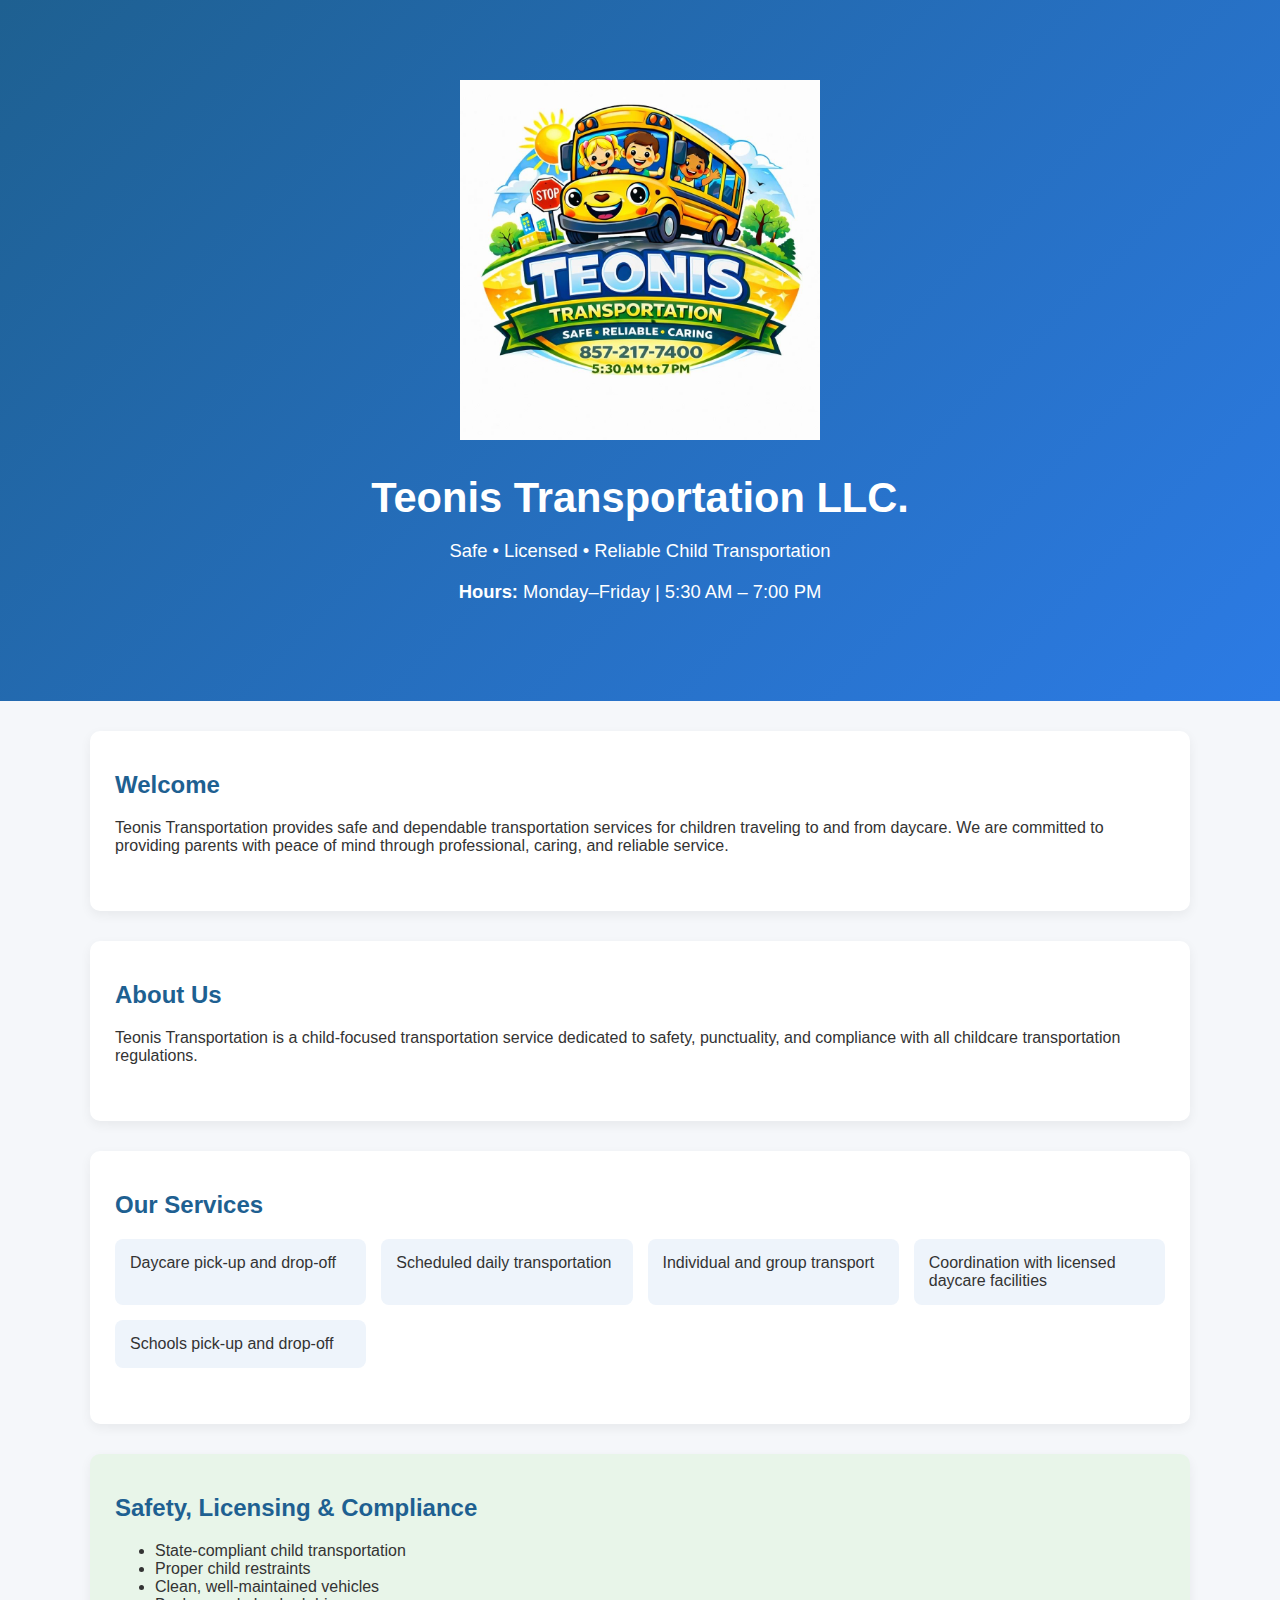
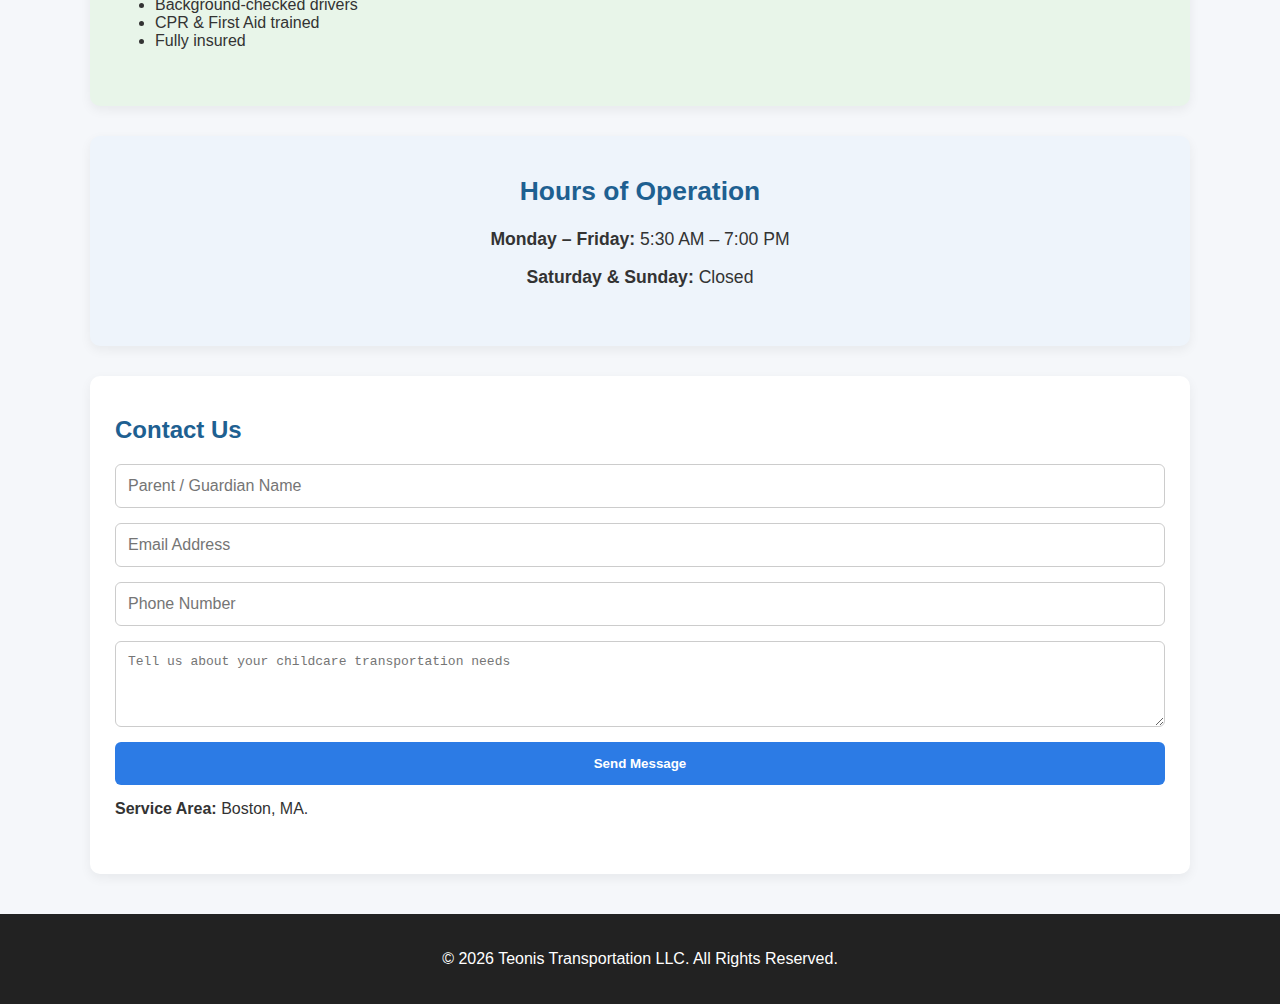
<file: index.html>
<!DOCTYPE html>
<html lang="en">

<head>
    <meta charset="UTF-8">
    <meta name="viewport" content="width=device-width, initial-scale=1.0">
    <title>Teonis Transportation LLC. | Child Daycare Transport</title>

    <style>
        /* RESET */
        * {
            box-sizing: border-box;
        }

        /* BODY */
        body {
            margin: 0;
            font-family: 'Segoe UI', Arial, sans-serif;
            color: #333;
            background-color: #f5f7fa;
        }

        /* HEADER */
        header {
            background: linear-gradient(135deg, #1e6091, #2c7be5);
            color: white;
            text-align: center;
            padding: 80px 20px;
        }

        /* BIG LOGO */
        header img {
            max-width: 360px;
            /* BIGGER LOGO */
            height: auto;
            margin-bottom: 20px;
        }

        header h1 {
            margin: 10px 0 5px;
            font-size: 2.6em;
        }

        header p {
            font-size: 1.15em;
        }

        /* SECTIONS */
        section {
            background: white;
            max-width: 1100px;
            margin: 30px auto;
            padding: 40px 25px;
            border-radius: 10px;
            box-shadow: 0 4px 12px rgba(0, 0, 0, 0.06);
        }

        h2 {
            color: #1e6091;
            margin-top: 0;
        }

        /* SERVICES */
        .services ul {
            list-style: none;
            padding: 0;
            display: grid;
            grid-template-columns: repeat(auto-fit, minmax(250px, 1fr));
            gap: 15px;
        }

        .services li {
            background: #eef4fb;
            padding: 15px;
            border-radius: 8px;
        }

        /* SAFETY */
        .safety {
            background: #e8f5e9;
        }

        /* HOURS */
        .hours {
            background: #eef4fb;
            text-align: center;
            font-size: 1.1em;
        }

        /* CONTACT FORM */
        form {
            display: grid;
            gap: 15px;
        }

        input,
        textarea {
            padding: 12px;
            border-radius: 6px;
            border: 1px solid #ccc;
            font-size: 1em;
        }

        button {
            padding: 14px;
            background: #2c7be5;
            color: white;
            border: none;
            border-radius: 6px;
            font-weight: bold;
            cursor: pointer;
        }

        button:hover {
            background: #1e6091;
        }

        /* FOOTER */
        footer {
            background: #222;
            color: white;
            text-align: center;
            padding: 20px;
            margin-top: 40px;
        }

        /* MOBILE */
        @media (max-width: 600px) {
            header img {
                max-width: 180px;
            }

            header h1 {
                font-size: 2em;
            }
        }
    </style>
</head>

<body>

    <header>
        <img src="logo.png.jpeg" alt="Teonis Transportation Logo">
        <h1>Teonis Transportation LLC.</h1>
        <p>Safe • Licensed • Reliable Child Transportation</p>
        <p><strong>Hours:</strong> Monday–Friday | 5:30 AM – 7:00 PM</p>
    </header>

    <section>
        <h2>Welcome</h2>
        <p>
            Teonis Transportation provides safe and dependable transportation
            services for children traveling to and from daycare. We are committed
            to providing parents with peace of mind through professional, caring,
            and reliable service.
        </p>
    </section>

    <section>
        <h2>About Us</h2>
        <p>
            Teonis Transportation is a child-focused transportation service
            dedicated to safety, punctuality, and compliance with all childcare
            transportation regulations.
        </p>
    </section>

    <section class="services">
        <h2>Our Services</h2>
        <ul>
            <li>Daycare pick-up and drop-off</li>
            <li>Scheduled daily transportation</li>
            <li>Individual and group transport</li>
            <li>Coordination with licensed daycare facilities</li>
            <li>Schools pick-up and drop-off</li>
        </ul>
    </section>

    <section class="safety">
        <h2>Safety, Licensing & Compliance</h2>
        <ul>
            <li>State-compliant child transportation</li>
            <li>Proper child restraints</li>
            <li>Clean, well-maintained vehicles</li>
            <li>Background-checked drivers</li>
            <li>CPR & First Aid trained</li>
            <li>Fully insured</li>
        </ul>
    </section>

    <section class="hours">
        <h2>Hours of Operation</h2>
        <p><strong>Monday – Friday:</strong> 5:30 AM – 7:00 PM</p>
        <p><strong>Saturday & Sunday:</strong> Closed</p>
    </section>

    <section>
        <h2>Contact Us</h2>
        <form action="https://formsubmit.co/bautistaj1407@gmail.com" method="POST">
            <input type="text" name="name" placeholder="Parent / Guardian Name" required>
            <input type="email" name="email" placeholder="Email Address" required>
            <input type="tel" name="phone" placeholder="Phone Number" required>
            <textarea name="message" rows="4"
                placeholder="Tell us about your childcare transportation needs"></textarea>
            <button type="submit">Send Message</button>
        </form>

        <p style="margin-top:15px;">
            <strong>Service Area:</strong> Boston, MA.
        </p>
    </section>

    <footer>
        <p>&copy; 2026 Teonis Transportation LLC. All Rights Reserved.</p>
    </footer>

</body>

</html>
</file>
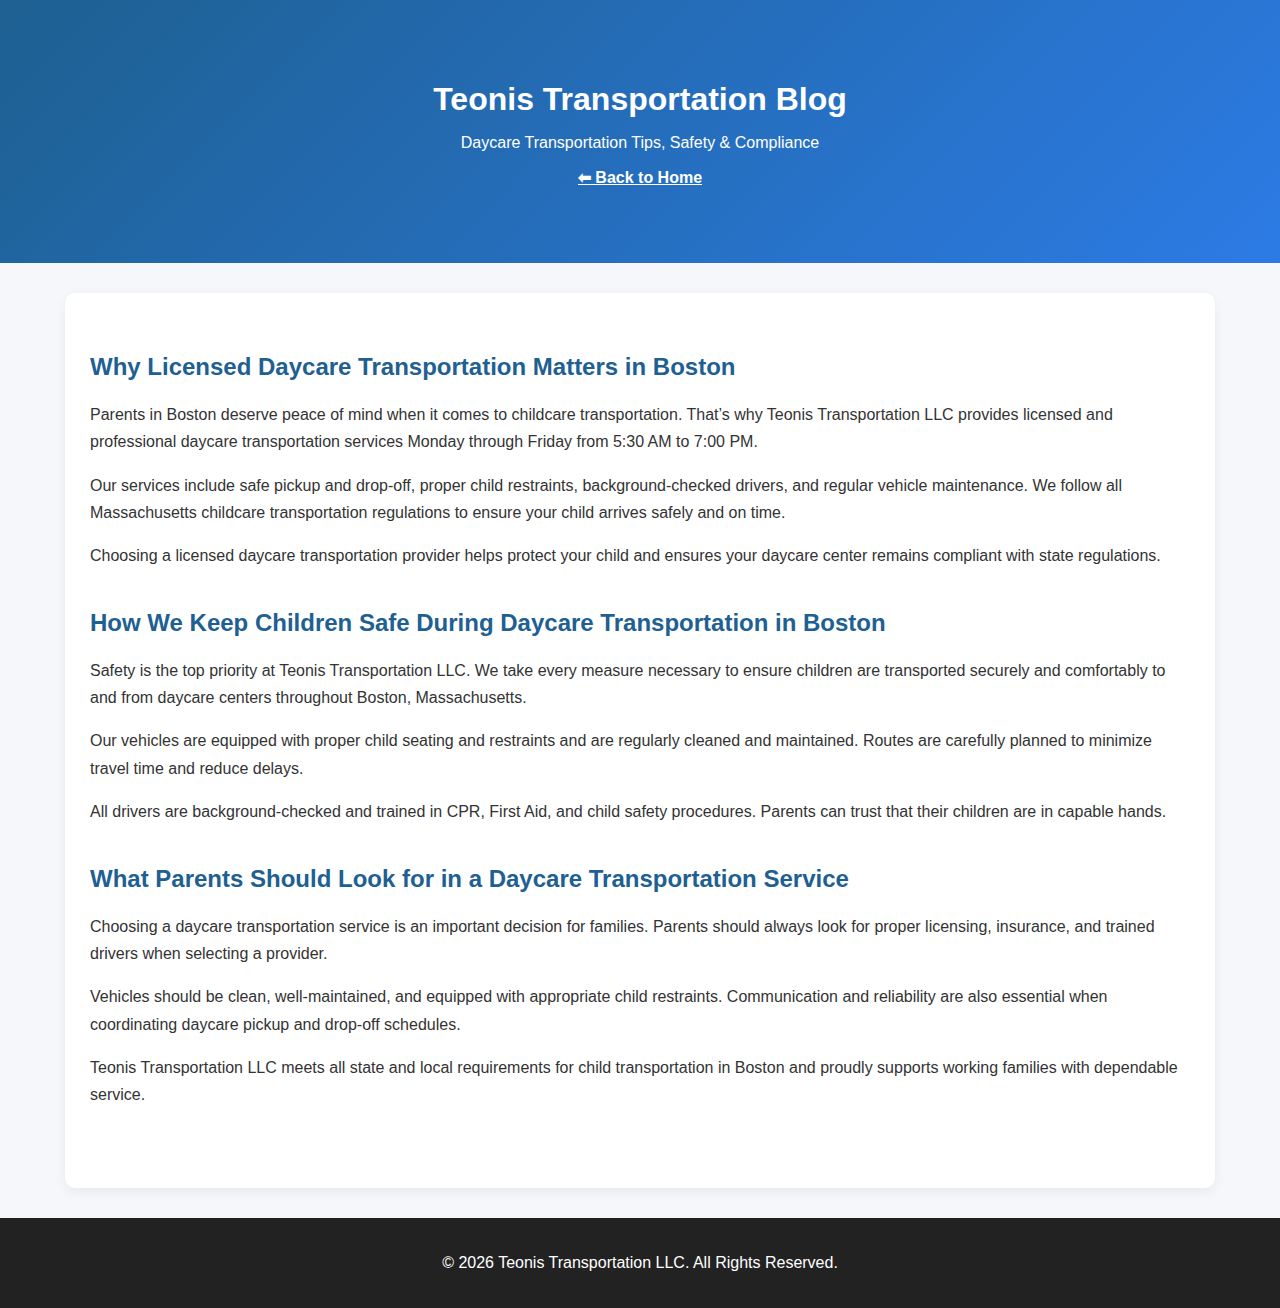
<file: blog.html>
<!DOCTYPE html>
<html lang="en">

<head>
    <meta charset="UTF-8">
    <meta name="viewport" content="width=device-width, initial-scale=1.0">

    <title>Blog | Teonis Transportation LLC – Daycare Transportation Boston</title>

    <meta name="description"
        content="Read helpful articles from Teonis Transportation LLC about daycare transportation safety, licensing, and choosing the right child transportation service in Boston, MA.">

    <meta name="keywords"
        content="daycare transportation Boston, child transportation safety, daycare pickup service Boston">

    <meta name="author" content="Teonis Transportation LLC">

    <!-- Google Analytics (GA4) -->
    <script async src="https://www.googletagmanager.com/gtag/js?id=G-SK783VQRKM"></script>
    <script>
        window.dataLayer = window.dataLayer || [];
        function gtag() { dataLayer.push(arguments); }
        gtag('js', new Date());
        gtag('config', 'G-SK783VQRKM');
    </script>

    <style>
        body {
            margin: 0;
            font-family: 'Segoe UI', Arial, sans-serif;
            background-color: #f5f7fa;
            color: #333;
        }

        /* HEADER */
        header {
            background: linear-gradient(135deg, #1e6091, #2c7be5);
            color: white;
            text-align: center;
            padding: 60px 20px;
        }

        header h1 {
            margin-bottom: 10px;
        }

        header a {
            color: white;
            text-decoration: underline;
            font-weight: bold;
        }

        /* CONTENT */
        section {
            max-width: 1100px;
            margin: 30px auto;
            padding: 40px 25px;
            background: white;
            border-radius: 10px;
            box-shadow: 0 4px 12px rgba(0, 0, 0, 0.06);
        }

        .blog-post {
            margin-bottom: 40px;
        }

        .blog-post h2 {
            color: #1e6091;
        }

        .blog-post p {
            line-height: 1.7;
            margin-bottom: 15px;
        }

        /* FOOTER */
        footer {
            background: #222;
            color: white;
            text-align: center;
            padding: 20px;
        }

        /* MOBILE */
        @media (max-width: 600px) {
            header h1 {
                font-size: 1.8em;
            }
        }
    </style>
</head>

<body>

    <header>
        <h1>Teonis Transportation Blog</h1>
        <p>Daycare Transportation Tips, Safety & Compliance</p>
        <p><a href="index.html">⬅ Back to Home</a></p>
    </header>

    <section>

        <!-- BLOG POST 1 -->
        <div class="blog-post">
            <h2>Why Licensed Daycare Transportation Matters in Boston</h2>
            <p>
                Parents in Boston deserve peace of mind when it comes to childcare transportation.
                That’s why Teonis Transportation LLC provides licensed and professional daycare
                transportation services Monday through Friday from 5:30 AM to 7:00 PM.
            </p>
            <p>
                Our services include safe pickup and drop-off, proper child restraints,
                background-checked drivers, and regular vehicle maintenance. We follow all
                Massachusetts childcare transportation regulations to ensure your child
                arrives safely and on time.
            </p>
            <p>
                Choosing a licensed daycare transportation provider helps protect your child
                and ensures your daycare center remains compliant with state regulations.
            </p>
        </div>

        <!-- BLOG POST 2 -->
        <div class="blog-post">
            <h2>How We Keep Children Safe During Daycare Transportation in Boston</h2>
            <p>
                Safety is the top priority at Teonis Transportation LLC. We take every measure
                necessary to ensure children are transported securely and comfortably to and
                from daycare centers throughout Boston, Massachusetts.
            </p>
            <p>
                Our vehicles are equipped with proper child seating and restraints and are
                regularly cleaned and maintained. Routes are carefully planned to minimize
                travel time and reduce delays.
            </p>
            <p>
                All drivers are background-checked and trained in CPR, First Aid, and child
                safety procedures. Parents can trust that their children are in capable hands.
            </p>
        </div>

        <!-- BLOG POST 3 -->
        <div class="blog-post">
            <h2>What Parents Should Look for in a Daycare Transportation Service</h2>
            <p>
                Choosing a daycare transportation service is an important decision for families.
                Parents should always look for proper licensing, insurance, and trained drivers
                when selecting a provider.
            </p>
            <p>
                Vehicles should be clean, well-maintained, and equipped with appropriate child
                restraints. Communication and reliability are also essential when coordinating
                daycare pickup and drop-off schedules.
            </p>
            <p>
                Teonis Transportation LLC meets all state and local requirements for child
                transportation in Boston and proudly supports working families with dependable
                service.
            </p>
        </div>

    </section>

    <footer>
        <p>&copy; 2026 Teonis Transportation LLC. All Rights Reserved.</p>
    </footer>

</body>

</html>
</file>
